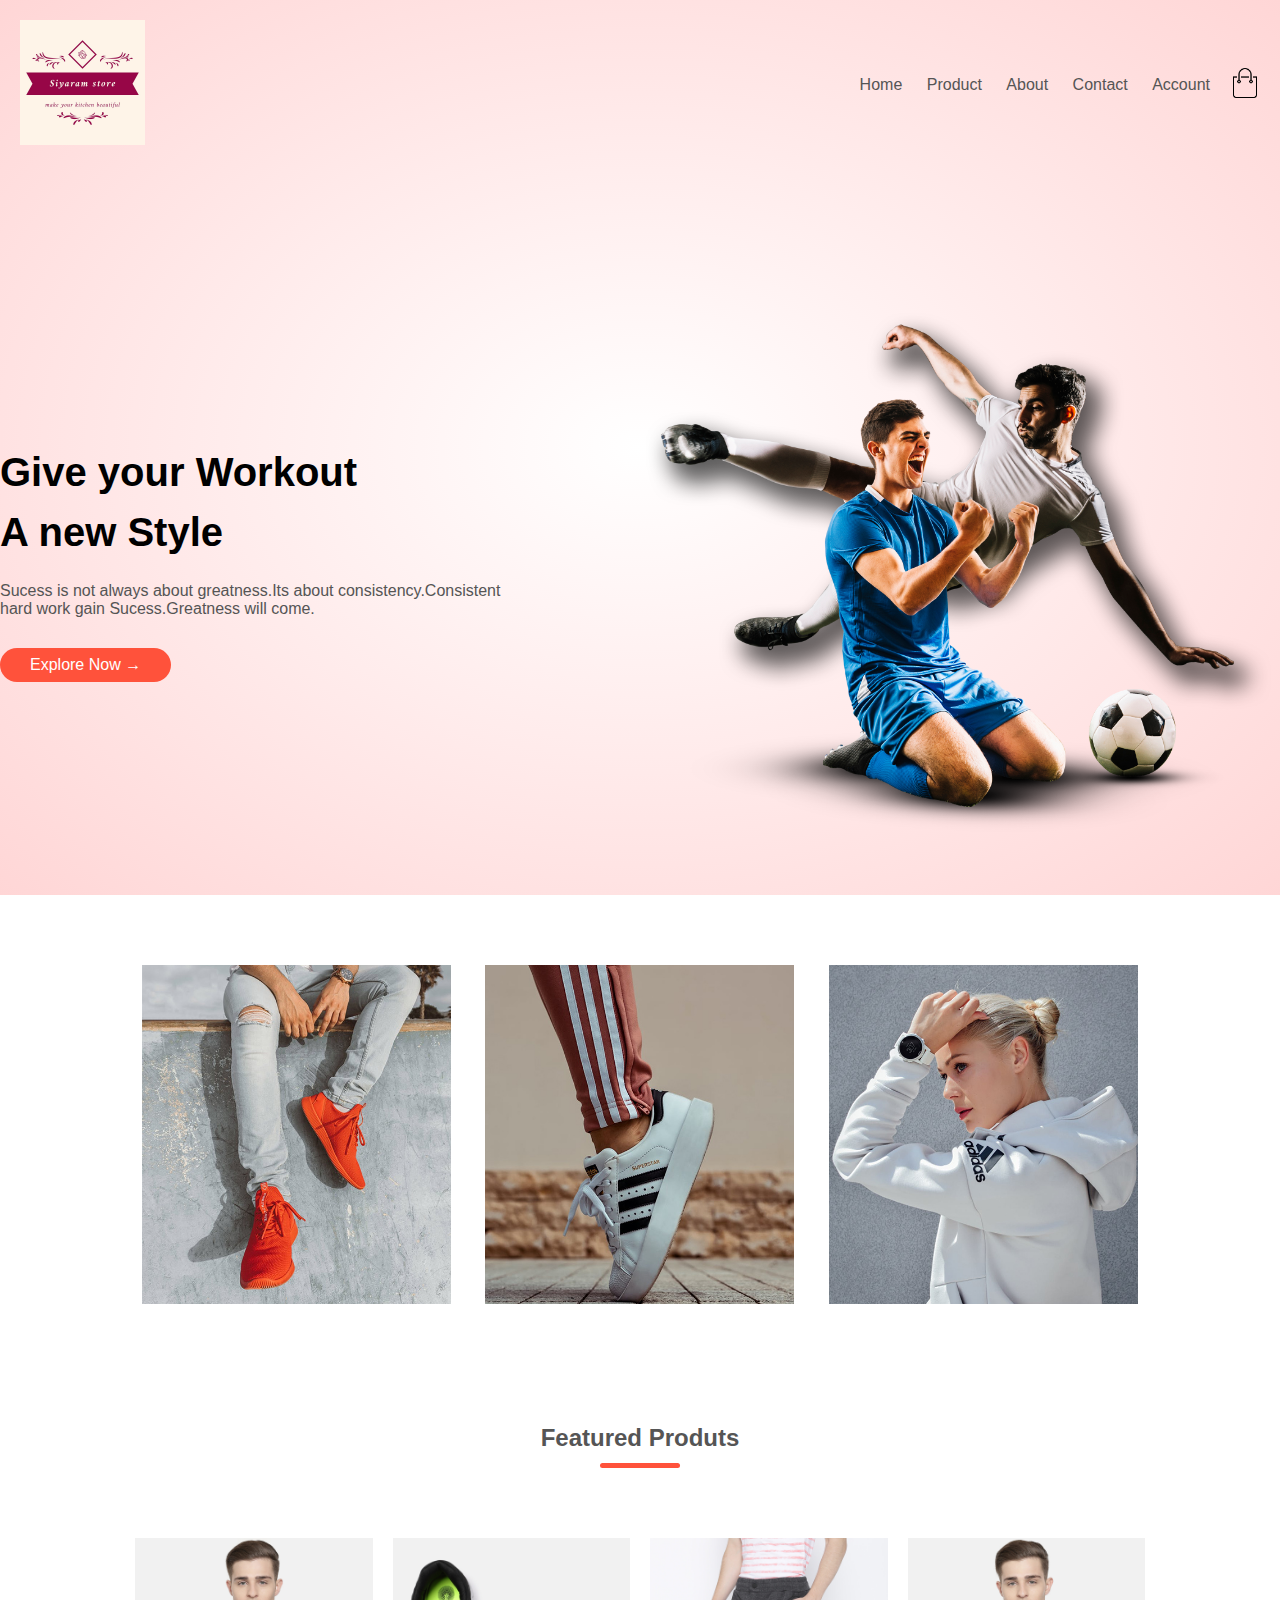
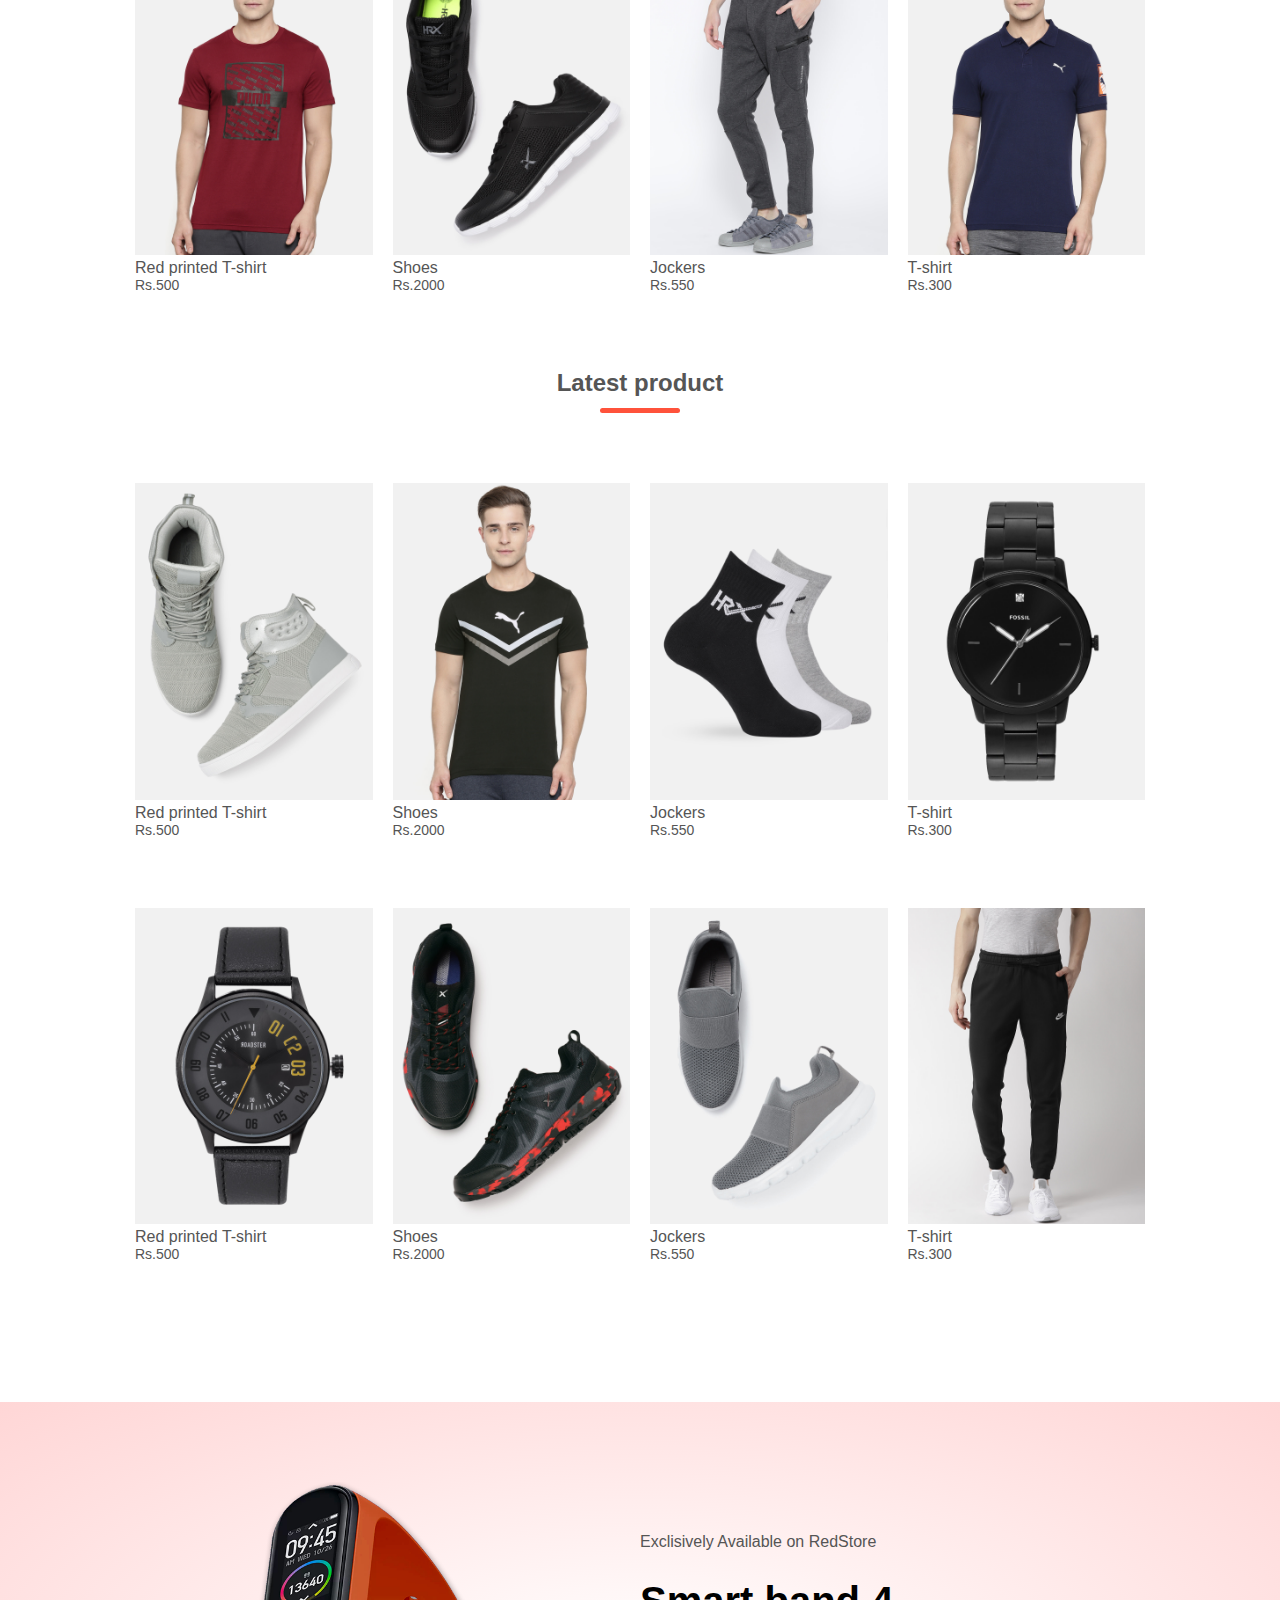
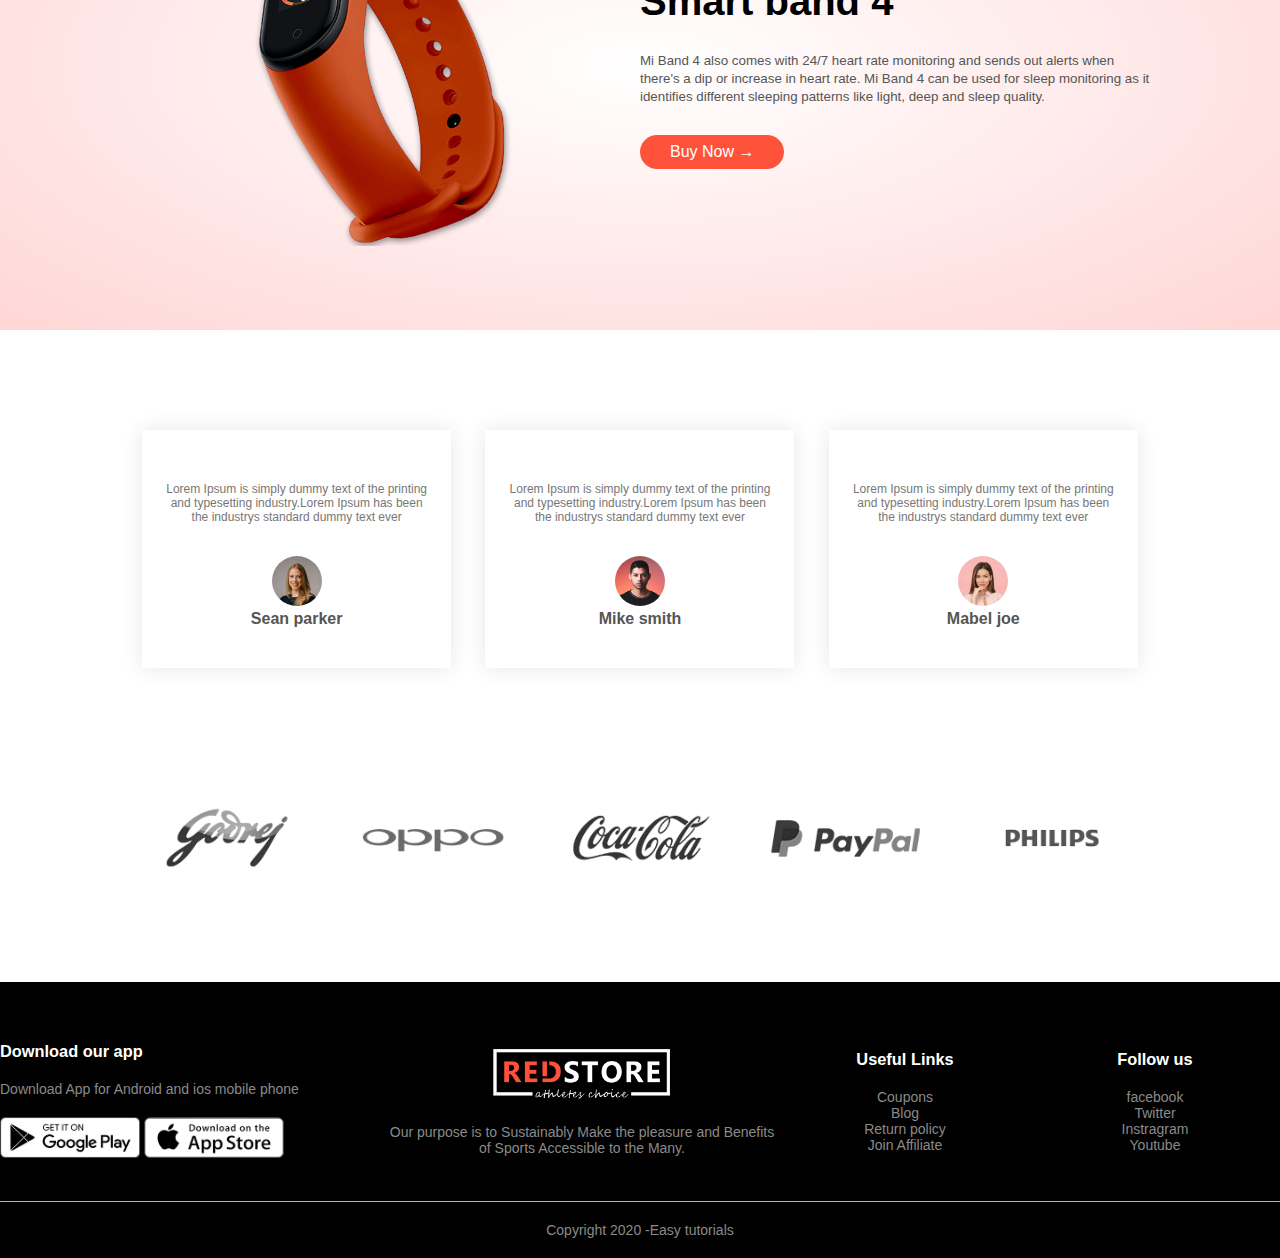
<file: index.html>
<!DOCTYPE html>
<html lang="en">
<head>
    <meta charset="UTF-8">
    <meta name="viewport" content="width=device-width, initial-scale=1.0">
    <meta name="viewport" content="width=device-width, initial-scale=1.0">
    <title>Red Store| Ecommerce website</title>
    <link rel="stylesheet" href="style.css">
    <link rel="stylesheet" href="https://cdnjs.cloudflare.com/ajax/libs/font-awesome/6.4.0/css/all.min.css" integrity="sha512-iecdLmaskl7CVkqkXNQ/ZH/XLlvWZOJyj7Yy7tcenmpD1ypASozpmT/E0iPtmFIB46ZmdtAc9eNBvH0H/ZpiBw==" crossorigin="anonymous" referrerpolicy="no-referrer" />
</head>
<body>
    <div class="header">
    <div class="container">
        <div class="navbar">
<div class="logo">
    <a href="index.html"> <img src="images/siyaram.jpeg" alt="image not loaded" width="125px"></a>
</div>
<nav>
    <ul id="MenuItems">
<li> <a href="index.html">Home</a></li>
<li> <a href="product.html">Product</a></li>
<li> <a href="">About</a></li>
<li> <a href="">Contact</a></li>
<li> <a href="account.html">Account</a></li>
 </ul>
</nav>

<a href="cart.html"> <img src="images/cart.png" width="30px" height="30px" alt="image is not loaded"></a>
<img src="images/menu.png"  class="menu-icon" onclick="menutoggle()">
 </div>

 <div class="row">
<div class="col-2">
<h1> Give your Workout <br> A new Style</h1>
<p>Sucess is not always about greatness.Its about consistency.Consistent <br> hard work gain
    Sucess.Greatness will come.
</p>
<a href="" class="btn">Explore Now &#8594;</a>
</div>
<div class="col-2">
    <img src="images/image1.png" alt="image is not loaded">

</div>

 </div>

 </div>

   </div>



   <!--  featured categories -->

   <div class="categories">
<div class="small-container">
 <div class="row">
        <div class="col-3">
            <img src="images/category-1.jpg" alt="image is not loaded">
        </div>
        <div class="col-3">
            <img src="images/category-2.jpg" alt="image is not loaded">
        </div>
        <div class="col-3">
            <img src="images/category-3.jpg" alt="image is not loaded">
        </div>
       </div>
    </div>
   </div>




   <!-- featured products -->

   <div class="small-container">
<h2 class="title">Featured Produts</h2>
<div class="row">
<div class="col-4">
    <a href="product_detail.html"> <img src="images/product-1.jpg" alt="the image is not loaded"></a>
   <a href="product_detail.html"></a> <h4>Red printed T-shirt</h4>
    <div class="rating">
        <i class="fa-solid fa-star"></i>
        <i class="fa-solid fa-star"></i>
        <i class="fa-solid fa-star"></i>
        <i class="fa-solid fa-star-half-stroke"></i>
        <i class="fa-regular fa-star"></i>
    </div>
    <p>Rs.500</p>
</div>

<div class="col-4">
    <img src="images/product-2.jpg" alt="the image is not loaded">
    <h4>Shoes</h4>
    <div class="rating">
        <i class="fa-solid fa-star"></i>
        <i class="fa-solid fa-star"></i>
        <i class="fa-solid fa-star"></i>
        <i class="fa-solid fa-star-half-stroke"></i>
        <i class="fa-regular fa-star"></i>
    </div>
    <p>Rs.2000</p>
</div>
<div class="col-4">
    <img src="images/product-3.jpg" alt="the image is not loaded">
    <h4>Jockers</h4>
    <div class="rating">
        <i class="fa-solid fa-star"></i>
        <i class="fa-solid fa-star"></i>
        <i class="fa-solid fa-star"></i>
        <i class="fa-solid fa-star-half-stroke"></i>
        <i class="fa-regular fa-star"></i>
    </div>
    <p>Rs.550</p>
</div>

<div class="col-4">
    <img src="images/product-4.jpg" alt="the image is not loaded">
    <h4> T-shirt</h4>
    <div class="rating">
        <i class="fa-solid fa-star"></i>
        <i class="fa-solid fa-star"></i>
        <i class="fa-solid fa-star"></i>
        <i class="fa-solid fa-star-half-stroke"></i>
        <i class="fa-regular fa-star"></i>
    </div>
    <p>Rs.300</p>
</div>

</div>

<h2 class="title">Latest product</h2>
<div class="row">
    <div class="col-4">
        <img src="images/product-5.jpg" alt="the image is not loaded">
        <h4>Red printed T-shirt</h4>
        <div class="rating">
            <i class="fa-solid fa-star"></i>
            <i class="fa-solid fa-star"></i>
            <i class="fa-solid fa-star"></i>
            <i class="fa-solid fa-star-half-stroke"></i>
            <i class="fa-regular fa-star"></i>
        </div>
        <p>Rs.500</p>
    </div>
    
    <div class="col-4">
        <img src="images/product-6.jpg" alt="the image is not loaded">
        <h4>Shoes</h4>
        <div class="rating">
            <i class="fa-solid fa-star"></i>
            <i class="fa-solid fa-star"></i>
            <i class="fa-solid fa-star"></i>
            <i class="fa-solid fa-star-half-stroke"></i>
            <i class="fa-regular fa-star"></i>
        </div>
        <p>Rs.2000</p>
    </div>
    <div class="col-4">
        <img src="images/product-7.jpg" alt="the image is not loaded">
        <h4>Jockers</h4>
        <div class="rating">
            <i class="fa-solid fa-star"></i>
            <i class="fa-solid fa-star"></i>
            <i class="fa-solid fa-star"></i>
            <i class="fa-solid fa-star-half-stroke"></i>
            <i class="fa-regular fa-star"></i>
        </div>
        <p>Rs.550</p>
    </div>
    
    <div class="col-4">
        <img src="images/product-8.jpg" alt="the image is not loaded">
        <h4> T-shirt</h4>
        <div class="rating">
            <i class="fa-solid fa-star"></i>
            <i class="fa-solid fa-star"></i>
            <i class="fa-solid fa-star"></i>
            <i class="fa-solid fa-star-half-stroke"></i>
            <i class="fa-regular fa-star"></i>
        </div>
        <p>Rs.300</p>
    </div>
    
    </div>
   


    <div class="row">
        <div class="col-4">
            <img src="images/product-9.jpg" alt="the image is not loaded">
            <h4>Red printed T-shirt</h4>
            <div class="rating">
                <i class="fa-solid fa-star"></i>
                <i class="fa-solid fa-star"></i>
                <i class="fa-solid fa-star"></i>
                <i class="fa-solid fa-star-half-stroke"></i>
                <i class="fa-regular fa-star"></i>
            </div>
            <p>Rs.500</p>
        </div>
        
        <div class="col-4">
            <img src="images/product-10.jpg" alt="the image is not loaded">
            <h4>Shoes</h4>
            <div class="rating">
                <i class="fa-solid fa-star"></i>
                <i class="fa-solid fa-star"></i>
                <i class="fa-solid fa-star"></i>
                <i class="fa-solid fa-star-half-stroke"></i>
                <i class="fa-regular fa-star"></i>
            </div>
            <p>Rs.2000</p>
        </div>
        <div class="col-4">
            <img src="images/product-11.jpg" alt="the image is not loaded">
            <h4>Jockers</h4>
            <div class="rating">
                <i class="fa-solid fa-star"></i>
                <i class="fa-solid fa-star"></i>
                <i class="fa-solid fa-star"></i>
                <i class="fa-solid fa-star-half-stroke"></i>
                <i class="fa-regular fa-star"></i>
            </div>
            <p>Rs.550</p>
        </div>
        
        <div class="col-4">
            <img src="images/product-12.jpg" alt="the image is not loaded">
            <h4> T-shirt</h4>
            <div class="rating">
                <i class="fa-solid fa-star"></i>
                <i class="fa-solid fa-star"></i>
                <i class="fa-solid fa-star"></i>
                <i class="fa-solid fa-star-half-stroke"></i>
                <i class="fa-regular fa-star"></i>
            </div>
            <p>Rs.300</p>
        </div>
        
        </div>


</div>




<!-- offer -->
<div class="offer">
<div class="small-container">
    <div class="row">
        <div class="col-2">
            <img src="images/exclusive.png" alt="the image is not loaded" class="offer-img">
        </div>
        <div class="col-2">
            <p>Exclisively Available on RedStore</p>
            <h1>Smart band 4</h1>
            <small>
                Mi Band 4 also comes with 24/7 heart rate monitoring and sends out alerts when there's a
                 dip or increase in heart rate. Mi Band 4 can be used for sleep monitoring as it identifies
                  different sleeping patterns like light, deep and sleep quality.
            </small>

            <a href="" class="btn">Buy Now &#8594;</a>
        </div>
    </div>
</div>


</div>




<!-- testiimonial -->
<div class="testimonial">
    <div class="small-container">
        <div class="row">
            <div class="col-3">
                <i class="fa-solid fa-quote-left"></i>
                <p>Lorem Ipsum is simply dummy text of the printing and typesetting industry.Lorem 
                    Ipsum has been the industrys standard dummy text ever
                 </p>
                 <div class="rating">
                    <i class="fa-solid fa-star"></i>
                    <i class="fa-solid fa-star"></i>
                    <i class="fa-solid fa-star"></i>
                    <i class="fa-solid fa-star-half-stroke"></i>
                    <i class="fa-regular fa-star"></i>
                </div>
<img src="images/user-1.png" alt="error">
<h3>Sean parker</h3>
            </div>

            <div class="col-3">
                <i class="fa-solid fa-quote-left"></i>
                <p>Lorem Ipsum is simply dummy text of the printing and typesetting industry.Lorem 
                    Ipsum has been the industrys standard dummy text ever
                 </p>
                 <div class="rating">
                    <i class="fa-solid fa-star"></i>
                    <i class="fa-solid fa-star"></i>
                    <i class="fa-solid fa-star"></i>
                    <i class="fa-solid fa-star-half-stroke"></i>
                    <i class="fa-regular fa-star"></i>
                </div>
<img src="images/user-2.png" alt="error">
<h3>Mike smith</h3>
            </div>


            <div class="col-3">
                <i class="fa-solid fa-quote-left"></i>
                <p>Lorem Ipsum is simply dummy text of the printing and typesetting industry.Lorem 
                    Ipsum has been the industrys standard dummy text ever
                 </p>
                 <div class="rating">
                    <i class="fa-solid fa-star"></i>
                    <i class="fa-solid fa-star"></i>
                    <i class="fa-solid fa-star"></i>
                    <i class="fa-solid fa-star-half-stroke"></i>
                    <i class="fa-regular fa-star"></i>
                </div>
<img src="images/user-3.png" alt="error">
<h3>Mabel joe</h3>
            </div>


            



        </div>
    </div>
</div>
 




<!-- brands -->

<div class="brands">
<div class="small-container">
    <div class="row">
        <div class="col-5">
            <img src="images/logo-godrej.png" alt="error">
        </div>

        <div class="col-5">
            <img src="images/logo-oppo.png" alt="error">
        </div>

        <div class="col-5">
            <img src="images/logo-coca-cola.png" alt="error">
        </div>

        <div class="col-5">
            <img src="images/logo-paypal.png" alt="error">
        </div>

        <div class="col-5">
            <img src="images/logo-philips.png" alt="error">
        </div>
    </div>
</div>

</div>




<!-- footer -->

<div class="footer">
    <div class="container">
        <div class="row">
            <div class="footer-col-1">
                <h3>Download our app</h3>
                <p>Download App for Android and ios mobile phone</p>
<div class="app-logo">
    <img src="images/play-store.png" alt="error">
    <img src="images/app-store.png" alt="error">
</div>

            </div>


            <div class="footer-col-2">
                <img src="images/logo-white.png" alt="error">
                <p>Our purpose is to Sustainably Make the pleasure and Benefits of Sports Accessible to the Many.</p>
            </div>


            <div class="footer-col-3">
                <h3>Useful Links</h3>
                <ul>
                    <li>Coupons</li>
                    <li>Blog</li>
                    <li>Return policy</li>
                    <li>Join Affiliate</li>
                </ul>
            </div>
            
            <div class="footer-col-4">
                <h3>Follow us</h3>
                <ul>
                    <li>facebook</li>
                    <li>Twitter</li>
                    <li>Instragram</li>
                    <li>Youtube</li>
                </ul>
            </div>

        </div>
<hr>
<p class="copyright">Copyright 2020 -Easy tutorials</p>
    </div>
</div>

<!-- js for toggle menu -->
<script>
    var MenuItems=document.getElementById("MenuItems");
    MenuItems.style.maxHeight="0px";
    function menutoggle(){
        if(MenuItems.style.maxHeight=="0px"){
            MenuItems.style.maxHeight="200px"; 
        }
        else{
            MenuItems.style.maxHeight="0px";
        }
    }
</script>

</body>
</html>
</file>
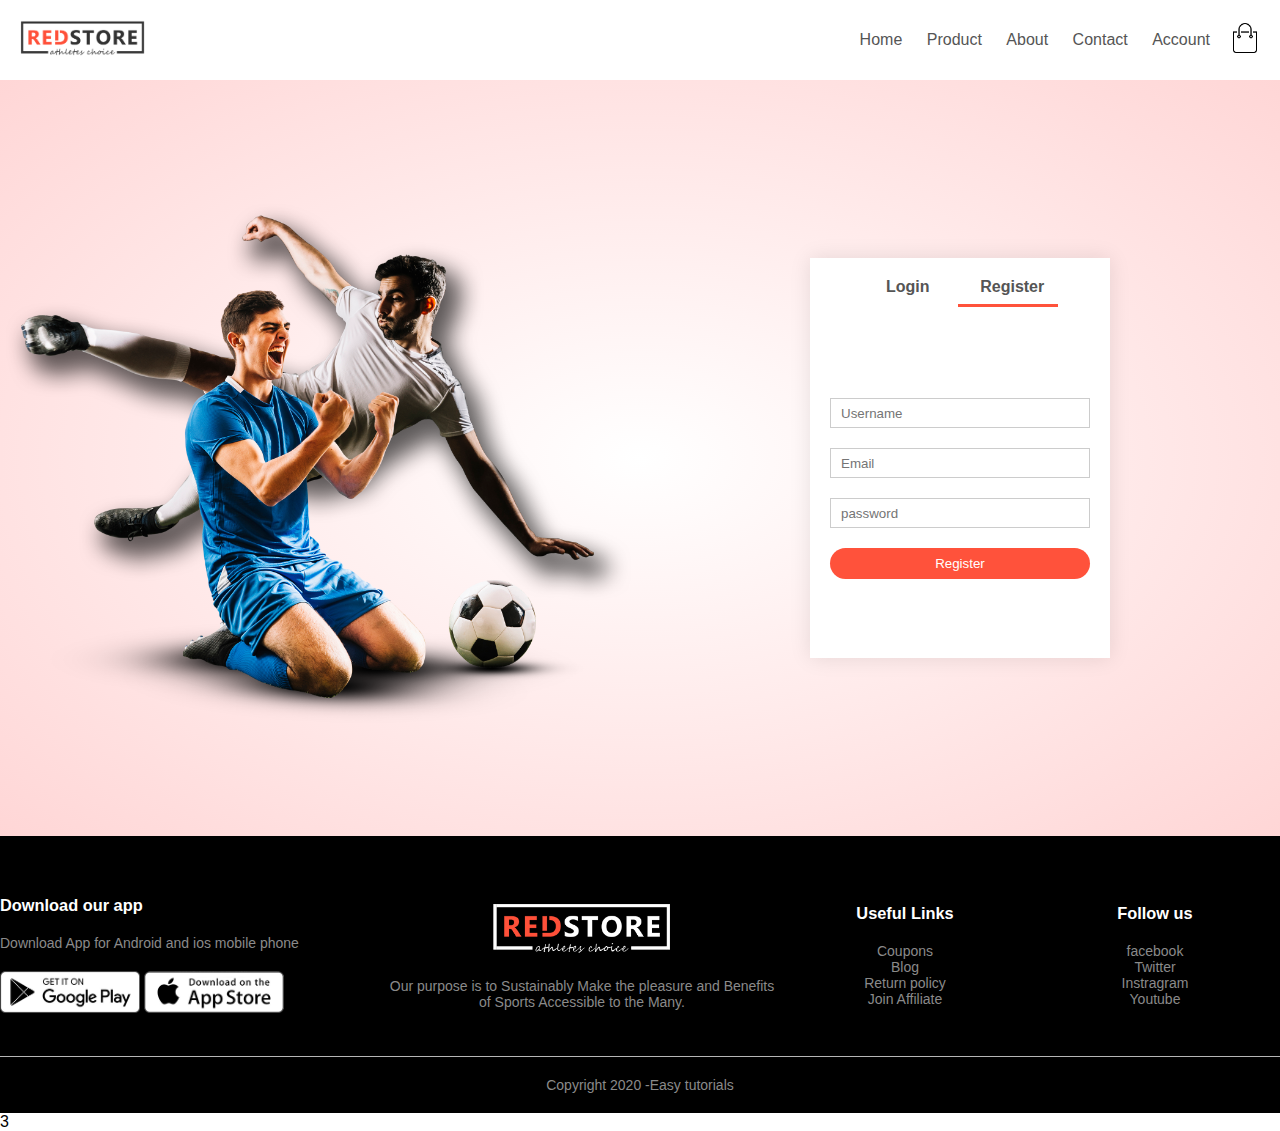
<file: account.html>
<!DOCTYPE html>
<html lang="en">

<head>
    <meta charset="UTF-8">
    <meta name="viewport" content="width=device-width, initial-scale=1.0">
    <meta name="viewport" content="width=device-width, initial-scale=1.0">
    <title>All product| Ecommerce website</title>
    <link rel="stylesheet" href="style.css">
    <link rel="stylesheet" href="https://cdnjs.cloudflare.com/ajax/libs/font-awesome/6.4.0/css/all.min.css"
        integrity="sha512-iecdLmaskl7CVkqkXNQ/ZH/XLlvWZOJyj7Yy7tcenmpD1ypASozpmT/E0iPtmFIB46ZmdtAc9eNBvH0H/ZpiBw=="
        crossorigin="anonymous" referrerpolicy="no-referrer" />
</head>

<body>

    <div class="container">
        <div class="navbar">
            <div class="logo">
                <img src="images/logo.png" alt="image not loaded" width="125px">
            </div>
            <nav>
                <ul id="MenuItems">
                    <li> <a href="index.html">Home</a></li>
                    <li> <a href="product.html">Product</a></li>
                    <li> <a href="">About</a></li>
                    <li> <a href="">Contact</a></li>
                    <li> <a href="account.html">Account</a></li>
                </ul>
            </nav>
            <a href="cart.html"> <img src="images/cart.png" width="30px" height="30px" alt="image is not loaded"></a>
            <img src="images/menu.png" class="menu-icon" onclick="menutoggle()">
        </div>

    </div>

<!-- Account page -->
<div class="account-page">
<div class="container">
    <div class="row">
        <div class="col-2">
            <img src="images/image1.png" width="100%" alt="error">
        </div>

        <div class="col-2">
            <div class="form-container">
                <div class="form-btn">
                    <span onclick="login()">Login</span>
                    <span onclick="register()">Register</span>
                    <hr id="indicator">
                </div>

                <form id="loginform">

                    <input type="text" placeholder="Username">
                    <input type="password" placeholder="password">
                    <button type="submit" class="btn">Login</button>
                    <a href="">Forget password</a>
                </form>


                <form id="regform">

                    <input type="text" placeholder="Username">
                    <input type="email" placeholder="Email">
                    <input type="password" placeholder="password">
                    <button type="submit" class="btn">Register</button>
                    
                </form>

            </div>
        </div>

    </div>

</div>

</div>
   

   

    
    
    
    
    
    <div class="footer">
        <div class="container">
            <div class="row">
                <div class="footer-col-1">
                    <h3>Download our app</h3>
                    <p>Download App for Android and ios mobile phone</p>
                    <div class="app-logo">
                        <img src="images/play-store.png" alt="error">
                        <img src="images/app-store.png" alt="error">
                    </div>

                </div>


                <div class="footer-col-2">
                    <img src="images/logo-white.png" alt="error">
                    <p>Our purpose is to Sustainably Make the pleasure and Benefits of Sports Accessible to the Many.
                    </p>
                </div>


                <div class="footer-col-3">
                    <h3>Useful Links</h3>
                    <ul>
                        <li>Coupons</li>
                        <li>Blog</li>
                        <li>Return policy</li>
                        <li>Join Affiliate</li>
                    </ul>
                </div>

                <div class="footer-col-4">
                    <h3>Follow us</h3>
                    <ul>
                        <li>facebook</li>
                        <li>Twitter</li>
                        <li>Instragram</li>
                        <li>Youtube</li>
                    </ul>
                </div>

            </div>
            <hr>
            <p class="copyright">Copyright 2020 -Easy tutorials</p>
        </div>
    </div>

    <!-- js for toggle menu -->
    <script>
        var MenuItems = document.getElementById("MenuItems");
        MenuItems.style.maxHeight = "0px";
        function menutoggle() {
            if (MenuItems.style.maxHeight == "0px") {
                MenuItems.style.maxHeight = "200px";
            }
            else {
                MenuItems.style.maxHeight = "0px";
            }
        }
    </script>




<!--  js for toggle form -->
<script>
    var loginform=document.getElementById("loginform");
    var regform=document.getElementById("regform");
    var indicator=document.getElementById("indicator");
    function register(){
        regform.style.transform="translate(0px)";
        loginform.style.transform="translate(0px)";
        indicator.style.transform="translate(100px)";


    }

    function login(){
        regform.style.transform="translate(300px)";
        loginform.style.transform="translate(300px)";
        indicator.style.transform="translate(0px)";



    }
</script>

</body>
3
</html>
</file>
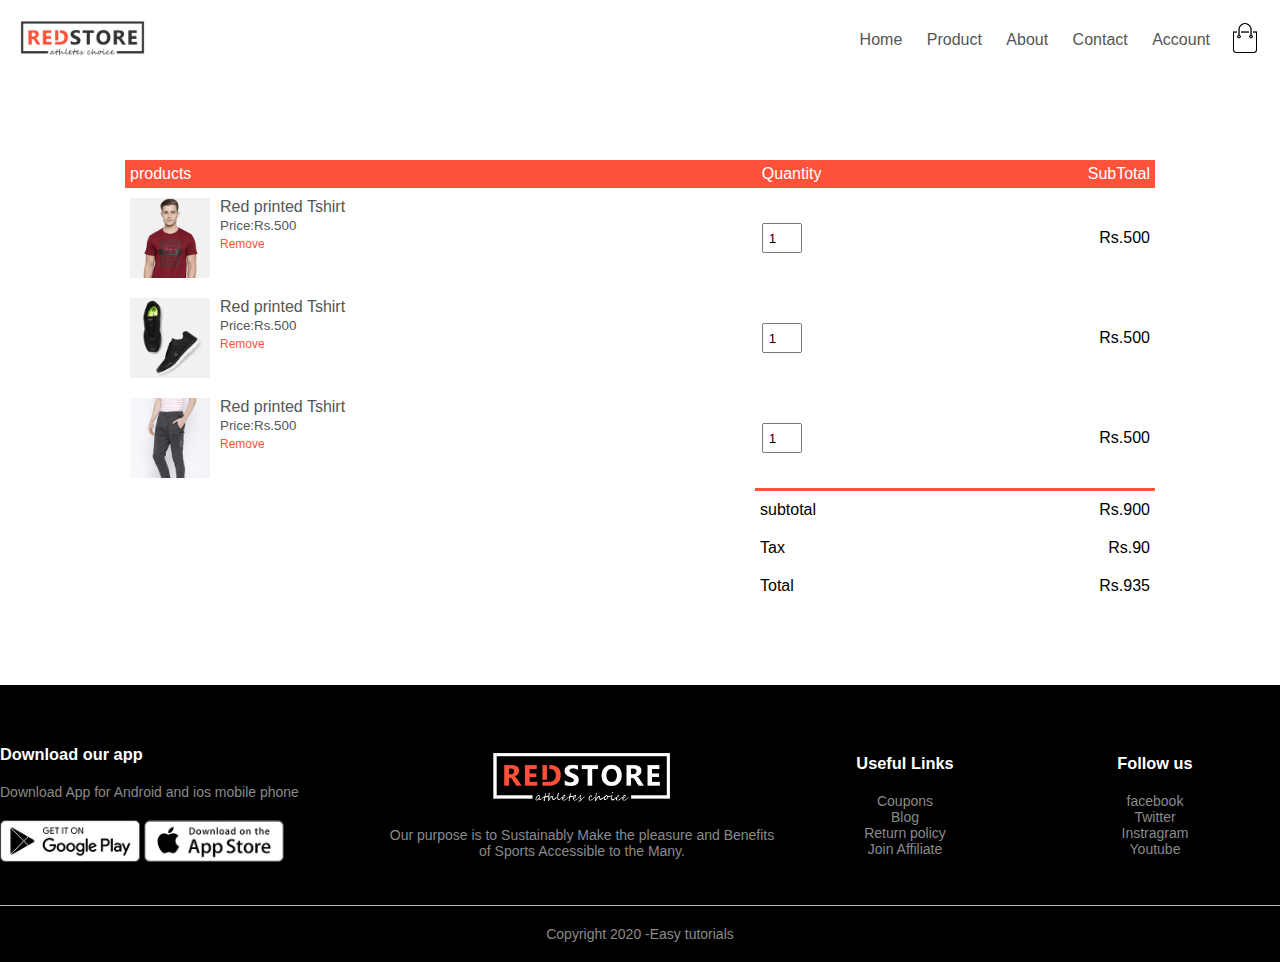
<file: cart.html>
<!DOCTYPE html>
<html lang="en">

<head>
    <meta charset="UTF-8">
    <meta name="viewport" content="width=device-width, initial-scale=1.0">
    <meta name="viewport" content="width=device-width, initial-scale=1.0">
    <title>All product| Ecommerce website</title>
    <link rel="stylesheet" href="style.css">
    <link rel="stylesheet" href="https://cdnjs.cloudflare.com/ajax/libs/font-awesome/6.4.0/css/all.min.css"
        integrity="sha512-iecdLmaskl7CVkqkXNQ/ZH/XLlvWZOJyj7Yy7tcenmpD1ypASozpmT/E0iPtmFIB46ZmdtAc9eNBvH0H/ZpiBw=="
        crossorigin="anonymous" referrerpolicy="no-referrer" />
</head>

<body>

    <div class="container">
        <div class="navbar">
            <div class="logo">
                <img src="images/logo.png" alt="image not loaded" width="125px">
            </div>
            <nav>
                <ul id="MenuItems">
                    <li> <a href="index.html">Home</a></li>
                    <li> <a href="product.html">Product</a></li>
                    <li> <a href="">About</a></li>
                    <li> <a href="">Contact</a></li>
                    <li> <a href="account.html">Account</a></li>
                </ul>
            </nav>
            <a href="cart.html"> <img src="images/cart.png" width="30px" height="30px" alt="image is not loaded"></a>
            <img src="images/menu.png" class="menu-icon" onclick="menutoggle()">
        </div>

    </div>


    <!--  cart item details -->
    <div class="small-container cart-page">

        <table>
            <tr>
                <th>products</th>
                <th>Quantity</th>
                <th>SubTotal</th>
            </tr>
            <tr>
            <td>
                <div class="cart-info">
                    <img src="images/buy-1.jpg" alt="error">
                    <div>
                        <p>Red printed Tshirt</p>
                        <small>Price:Rs.500</small>
                        <br>
                        <a href="">Remove</a>
                    </div>
                </div>

            </td>
            <td> <input type="number" value="1"> </td>
            <td>Rs.500</td>
            </tr>

            <tr>
                <td>
                    <div class="cart-info">
                        <img src="images/buy-2.jpg" alt="error">
                        <div>
                            <p>Red printed Tshirt</p>
                            <small>Price:Rs.500</small>
                            <br>
                            <a href="">Remove</a>
                        </div>
                    </div>
    
                </td>
                <td> <input type="number" value="1"> </td>
                <td>Rs.500</td>
                </tr>


                <tr>
                    <td>
                        <div class="cart-info">
                            <img src="images/buy-3.jpg" alt="error">
                            <div>
                                <p>Red printed Tshirt</p>
                                <small>Price:Rs.500</small>
                                <br>
                                <a href="">Remove</a>
                            </div>
                        </div>
        
                    </td>
                    <td> <input type="number" value="1"> </td>
                    <td>Rs.500</td>
                    </tr>
               </table>


    
               <div class="total-price">
                  <table>
                      <tr>
                        <td>subtotal</td>
                        <td>Rs.900</td>
                    </tr>

                        <tr>
                        <td>Tax</td>
                        <td>Rs.90</td>
                    </tr>



                    <tr>
                        <td>Total</td>
                        <td>Rs.935</td>
                    </tr>
                </table>
               </div>






    </div>


    

   

    <div class="footer">
        <div class="container">
            <div class="row">
                <div class="footer-col-1">
                    <h3>Download our app</h3>
                    <p>Download App for Android and ios mobile phone</p>
                    <div class="app-logo">
                        <img src="images/play-store.png" alt="error">
                        <img src="images/app-store.png" alt="error">
                    </div>

                </div>


                <div class="footer-col-2">
                    <img src="images/logo-white.png" alt="error">
                    <p>Our purpose is to Sustainably Make the pleasure and Benefits of Sports Accessible to the Many.
                    </p>
                </div>


                <div class="footer-col-3">
                    <h3>Useful Links</h3>
                    <ul>
                        <li>Coupons</li>
                        <li>Blog</li>
                        <li>Return policy</li>
                        <li>Join Affiliate</li>
                    </ul>
                </div>

                <div class="footer-col-4">
                    <h3>Follow us</h3>
                    <ul>
                        <li>facebook</li>
                        <li>Twitter</li>
                        <li>Instragram</li>
                        <li>Youtube</li>
                    </ul>
                </div>

            </div>
            <hr>
            <p class="copyright">Copyright 2020 -Easy tutorials</p>
        </div>
    </div>

    <!-- js for toggle menu -->
    <script>
        var MenuItems = document.getElementById("MenuItems");
        MenuItems.style.maxHeight = "0px";
        function menutoggle() {
            if (MenuItems.style.maxHeight == "0px") {
                MenuItems.style.maxHeight = "200px";
            }
            else {
                MenuItems.style.maxHeight = "0px";
            }
        }
    </script>

</body>

</html>
</file>
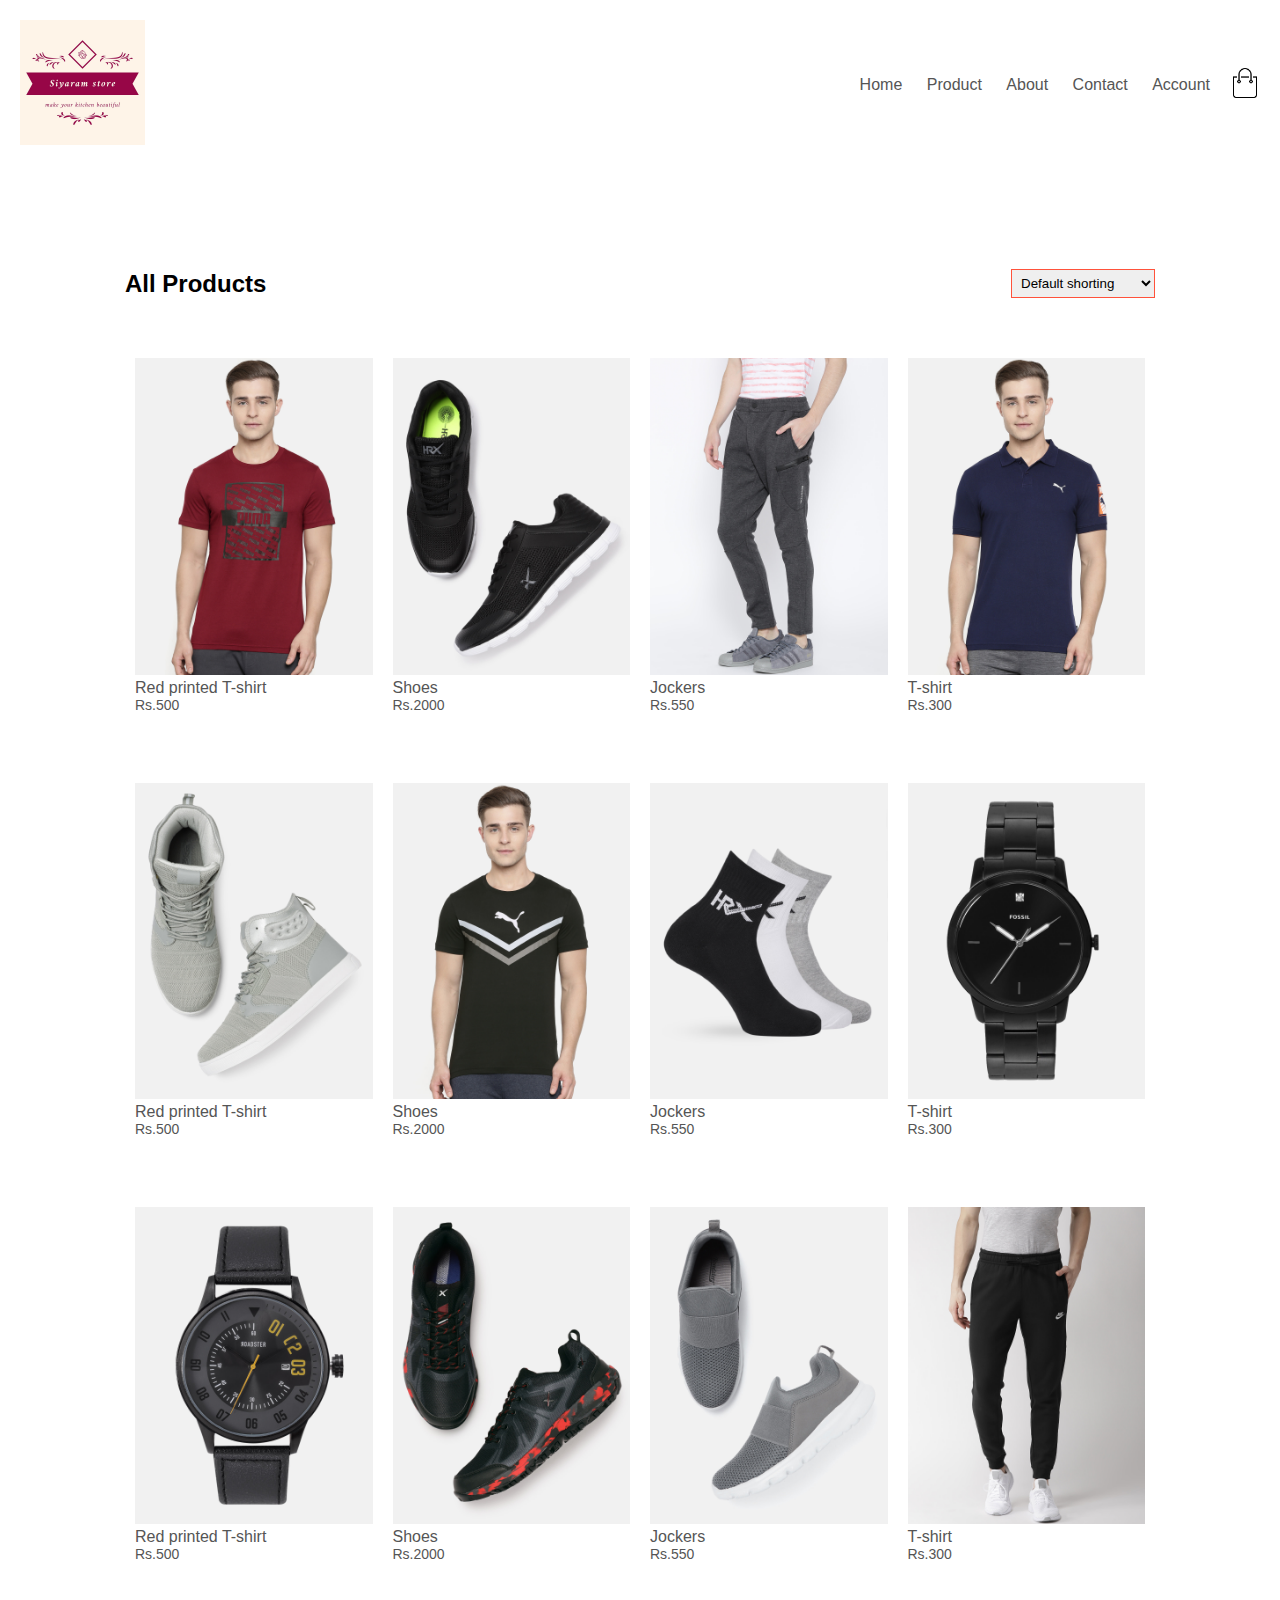
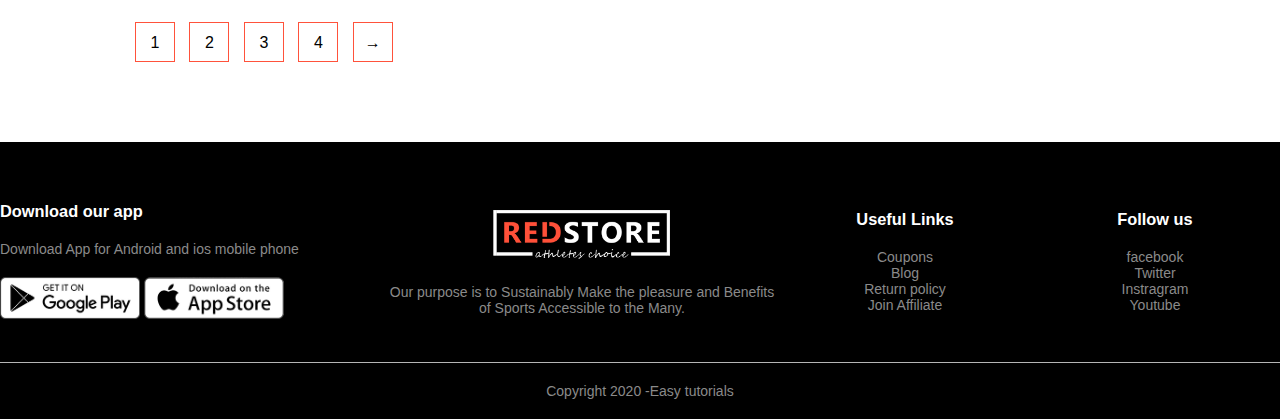
<file: product.html>
<!DOCTYPE html>
<html lang="en">
<head>
    <meta charset="UTF-8">
    <meta name="viewport" content="width=device-width, initial-scale=1.0">
    <meta name="viewport" content="width=device-width, initial-scale=1.0">
    <title>All product| Ecommerce website</title>
    <link rel="stylesheet" href="style.css">
    <link rel="stylesheet" href="https://cdnjs.cloudflare.com/ajax/libs/font-awesome/6.4.0/css/all.min.css" integrity="sha512-iecdLmaskl7CVkqkXNQ/ZH/XLlvWZOJyj7Yy7tcenmpD1ypASozpmT/E0iPtmFIB46ZmdtAc9eNBvH0H/ZpiBw==" crossorigin="anonymous" referrerpolicy="no-referrer" />
</head>
<body>
    
    <div class="container">
        <div class="navbar">
<div class="logo">
    <img src="images/siyaram.jpeg" alt="image not loaded" width="125px">
</div>
<nav>
    <ul id="MenuItems">
<li> <a href="index.html">Home</a></li>
<li> <a href="product.html">Product</a></li>
<li> <a href="">About</a></li>
<li> <a href="">Contact</a></li>
<li> <a href="account.html">Account</a></li>
 </ul>
</nav>
<a href="cart.html"> <img src="images/cart.png" width="30px" height="30px" alt="image is not loaded"></a>
<img src="images/menu.png"  class="menu-icon" onclick="menutoggle()">
 </div>

</div>

   
<!-- featured products -->

   <div class="small-container">
<div class="row row-2">
    <h2>All Products</h2>
    <select>
        <option>Default shorting</option>
        <option>Short by price</option>
        <option>Short by popularity</option>
        <option>Short by rating</option>
    </select>
</div>


<div class="row">
<div class="col-4">
    <img src="images/product-1.jpg" alt="the image is not loaded">
    <h4>Red printed T-shirt</h4>
    <div class="rating">
        <i class="fa-solid fa-star"></i>
        <i class="fa-solid fa-star"></i>
        <i class="fa-solid fa-star"></i>
        <i class="fa-solid fa-star-half-stroke"></i>
        <i class="fa-regular fa-star"></i>
    </div>
    <p>Rs.500</p>
</div>

<div class="col-4">
    <img src="images/product-2.jpg" alt="the image is not loaded">
    <h4>Shoes</h4>
    <div class="rating">
        <i class="fa-solid fa-star"></i>
        <i class="fa-solid fa-star"></i>
        <i class="fa-solid fa-star"></i>
        <i class="fa-solid fa-star-half-stroke"></i>
        <i class="fa-regular fa-star"></i>
    </div>
    <p>Rs.2000</p>
</div>
<div class="col-4">
    <img src="images/product-3.jpg" alt="the image is not loaded">
    <h4>Jockers</h4>
    <div class="rating">
        <i class="fa-solid fa-star"></i>
        <i class="fa-solid fa-star"></i>
        <i class="fa-solid fa-star"></i>
        <i class="fa-solid fa-star-half-stroke"></i>
        <i class="fa-regular fa-star"></i>
    </div>
    <p>Rs.550</p>
</div>

<div class="col-4">
    <img src="images/product-4.jpg" alt="the image is not loaded">
    <h4> T-shirt</h4>
    <div class="rating">
        <i class="fa-solid fa-star"></i>
        <i class="fa-solid fa-star"></i>
        <i class="fa-solid fa-star"></i>
        <i class="fa-solid fa-star-half-stroke"></i>
        <i class="fa-regular fa-star"></i>
    </div>
    <p>Rs.300</p>
</div>

</div>

<div class="row">
    <div class="col-4">
        <img src="images/product-5.jpg" alt="the image is not loaded">
        <h4>Red printed T-shirt</h4>
        <div class="rating">
            <i class="fa-solid fa-star"></i>
            <i class="fa-solid fa-star"></i>
            <i class="fa-solid fa-star"></i>
            <i class="fa-solid fa-star-half-stroke"></i>
            <i class="fa-regular fa-star"></i>
        </div>
        <p>Rs.500</p>
    </div>
    
    <div class="col-4">
        <img src="images/product-6.jpg" alt="the image is not loaded">
        <h4>Shoes</h4>
        <div class="rating">
            <i class="fa-solid fa-star"></i>
            <i class="fa-solid fa-star"></i>
            <i class="fa-solid fa-star"></i>
            <i class="fa-solid fa-star-half-stroke"></i>
            <i class="fa-regular fa-star"></i>
        </div>
        <p>Rs.2000</p>
    </div>
    <div class="col-4">
        <img src="images/product-7.jpg" alt="the image is not loaded">
        <h4>Jockers</h4>
        <div class="rating">
            <i class="fa-solid fa-star"></i>
            <i class="fa-solid fa-star"></i>
            <i class="fa-solid fa-star"></i>
            <i class="fa-solid fa-star-half-stroke"></i>
            <i class="fa-regular fa-star"></i>
        </div>
        <p>Rs.550</p>
    </div>
    
    <div class="col-4">
        <img src="images/product-8.jpg" alt="the image is not loaded">
        <h4> T-shirt</h4>
        <div class="rating">
            <i class="fa-solid fa-star"></i>
            <i class="fa-solid fa-star"></i>
            <i class="fa-solid fa-star"></i>
            <i class="fa-solid fa-star-half-stroke"></i>
            <i class="fa-regular fa-star"></i>
        </div>
        <p>Rs.300</p>
    </div>
    
    </div>


    <div class="row">
        <div class="col-4">
            <img src="images/product-9.jpg" alt="the image is not loaded">
            <h4>Red printed T-shirt</h4>
            <div class="rating">
                <i class="fa-solid fa-star"></i>
                <i class="fa-solid fa-star"></i>
                <i class="fa-solid fa-star"></i>
                <i class="fa-solid fa-star-half-stroke"></i>
                <i class="fa-regular fa-star"></i>
            </div>
            <p>Rs.500</p>
        </div>
        
        <div class="col-4">
            <img src="images/product-10.jpg" alt="the image is not loaded">
            <h4>Shoes</h4>
            <div class="rating">
                <i class="fa-solid fa-star"></i>
                <i class="fa-solid fa-star"></i>
                <i class="fa-solid fa-star"></i>
                <i class="fa-solid fa-star-half-stroke"></i>
                <i class="fa-regular fa-star"></i>
            </div>
            <p>Rs.2000</p>
        </div>
        <div class="col-4">
            <img src="images/product-11.jpg" alt="the image is not loaded">
            <h4>Jockers</h4>
            <div class="rating">
                <i class="fa-solid fa-star"></i>
                <i class="fa-solid fa-star"></i>
                <i class="fa-solid fa-star"></i>
                <i class="fa-solid fa-star-half-stroke"></i>
                <i class="fa-regular fa-star"></i>
            </div>
            <p>Rs.550</p>
        </div>
        
        <div class="col-4">
            <img src="images/product-12.jpg" alt="the image is not loaded">
            <h4> T-shirt</h4>
            <div class="rating">
                <i class="fa-solid fa-star"></i>
                <i class="fa-solid fa-star"></i>
                <i class="fa-solid fa-star"></i>
                <i class="fa-solid fa-star-half-stroke"></i>
                <i class="fa-regular fa-star"></i>
            </div>
            <p>Rs.300</p>
        </div>
        
        </div>



<div class="page-btn">
    <span>1</span>
    <span>2</span>
    <span>3</span>
    <span>4</span>
    <span>&#8594;</span>
</div>
 </div>


</div>





 













<div class="footer">
    <div class="container">
        <div class="row">
            <div class="footer-col-1">
                <h3>Download our app</h3>
                <p>Download App for Android and ios mobile phone</p>
<div class="app-logo">
    <img src="images/play-store.png" alt="error">
    <img src="images/app-store.png" alt="error">
</div>

            </div>


            <div class="footer-col-2">
                <img src="images/logo-white.png" alt="error">
                <p>Our purpose is to Sustainably Make the pleasure and Benefits of Sports Accessible to the Many.</p>
            </div>


            <div class="footer-col-3">
                <h3>Useful Links</h3>
                <ul>
                    <li>Coupons</li>
                    <li>Blog</li>
                    <li>Return policy</li>
                    <li>Join Affiliate</li>
                </ul>
            </div>
            
            <div class="footer-col-4">
                <h3>Follow us</h3>
                <ul>
                    <li>facebook</li>
                    <li>Twitter</li>
                    <li>Instragram</li>
                    <li>Youtube</li>
                </ul>
            </div>

        </div>
<hr>
<p class="copyright">Copyright 2020 -Easy tutorials</p>
    </div>
</div>

<!-- js for toggle menu -->
<script>
    var MenuItems=document.getElementById("MenuItems");
    MenuItems.style.maxHeight="0px";
    function menutoggle(){
        if(MenuItems.style.maxHeight=="0px"){
            MenuItems.style.maxHeight="200px"; 
        }
        else{
            MenuItems.style.maxHeight="0px";
        }
    }
</script>

</body>
</html>
</file>
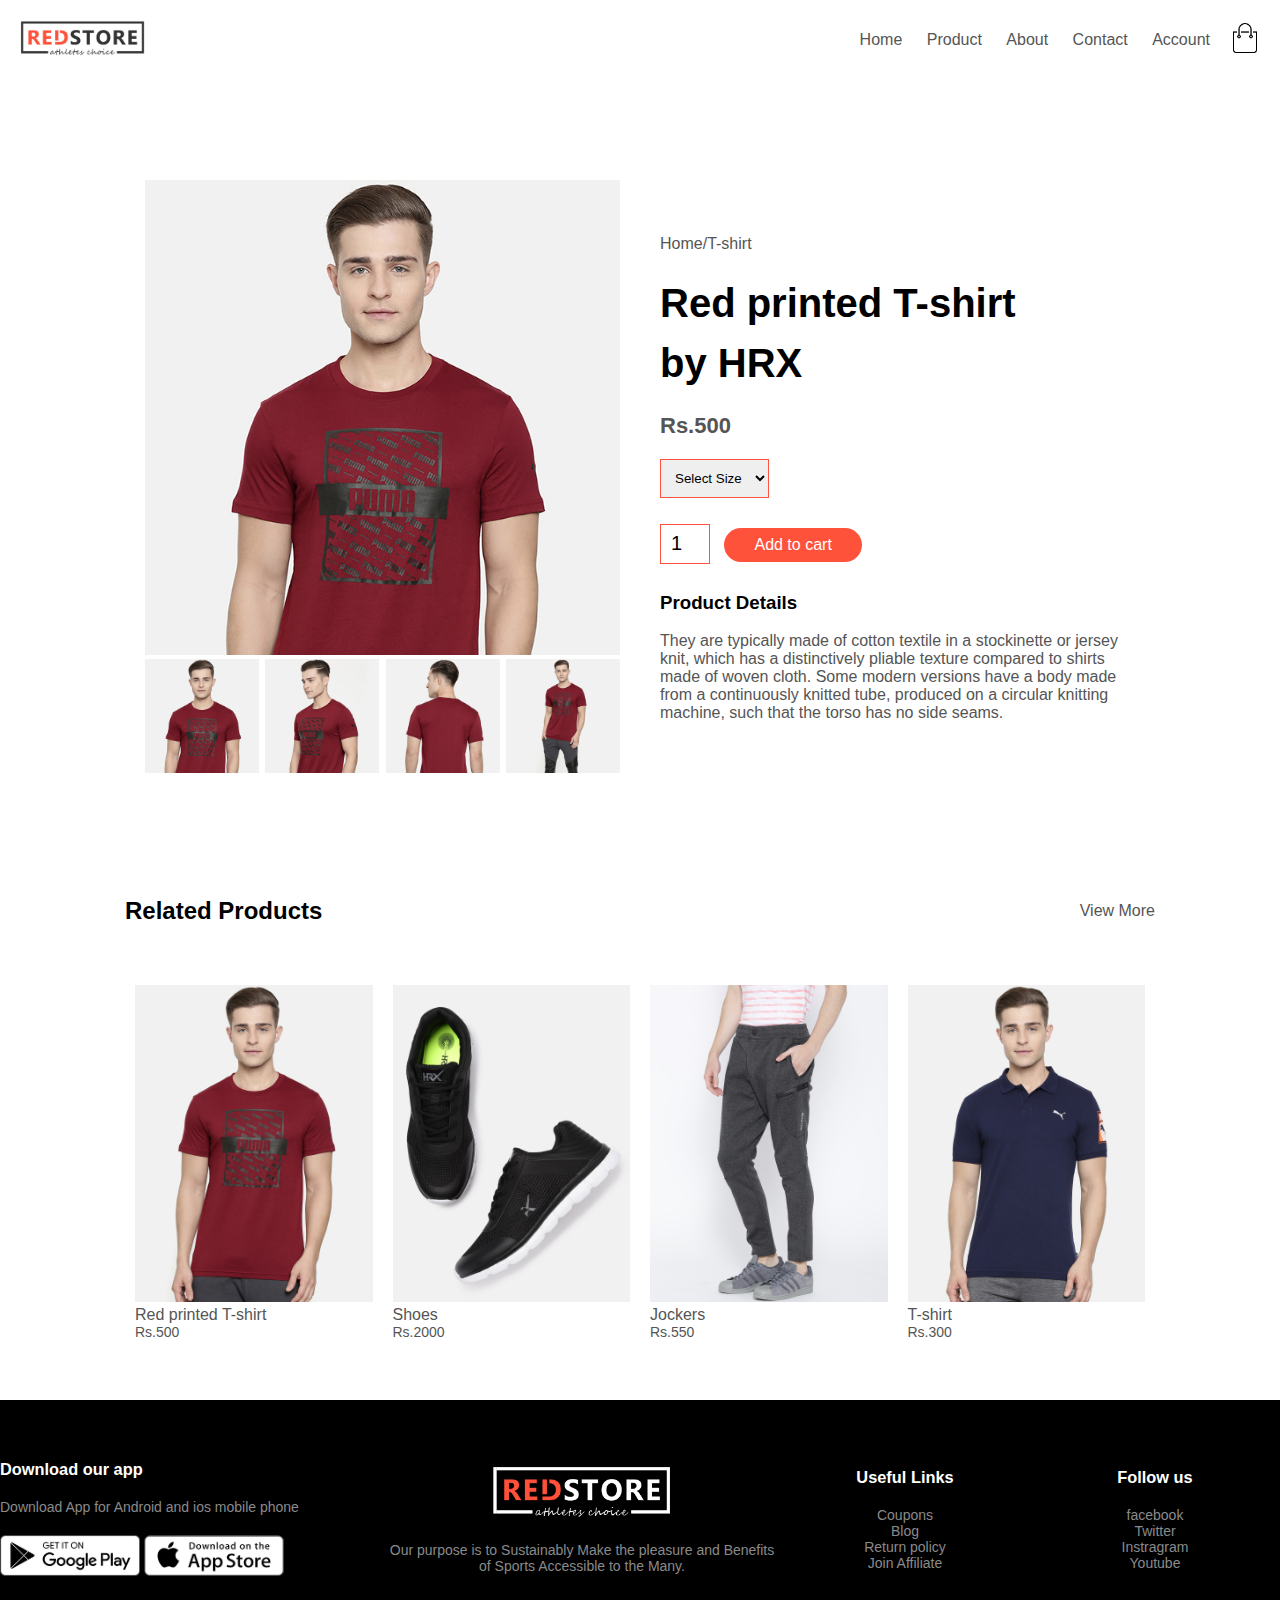
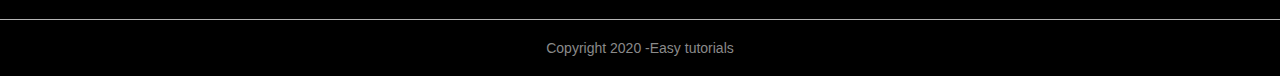
<file: product_detail.html>
<!DOCTYPE html>
<html lang="en">

<head>
    <meta charset="UTF-8">
    <meta name="viewport" content="width=device-width, initial-scale=1.0">
    <meta name="viewport" content="width=device-width, initial-scale=1.0">
    <title>All product| Ecommerce website</title>
    <link rel="stylesheet" href="style.css">
    <link rel="stylesheet" href="https://cdnjs.cloudflare.com/ajax/libs/font-awesome/6.4.0/css/all.min.css"
        integrity="sha512-iecdLmaskl7CVkqkXNQ/ZH/XLlvWZOJyj7Yy7tcenmpD1ypASozpmT/E0iPtmFIB46ZmdtAc9eNBvH0H/ZpiBw=="
        crossorigin="anonymous" referrerpolicy="no-referrer" />
</head>

<body>

    <div class="container">
        <div class="navbar">
            <div class="logo">
                <img src="images/logo.png" alt="image not loaded" width="125px">
            </div>
            <nav>
                <ul id="MenuItems">
                    <li> <a href="index.html">Home</a></li>
                    <li> <a href="product.html">Product</a></li>
                    <li> <a href="">About</a></li>
                    <li> <a href="">Contact</a></li>
                    <li> <a href="account.html">Account</a></li>
                </ul>
            </nav>
            <a href="cart.html"> <img src="images/cart.png" width="30px" height="30px" alt="image is not loaded"></a>
            <img src="images/menu.png" class="menu-icon" onclick="menutoggle()">
        </div>

    </div>




    <!-- single product details -->

<div class="small-container single-product">
    <div class="row">
        <div class="col-2">
            <img src="images/gallery-1.jpg" width="100%" id="ProductImg" alt="error">
            
<div class="small-img-row">
    <div class="small-img-col">
        <img src="images/gallery-1.jpg" alt="error" width="100%" class="small-img">
    </div>

    <div class="small-img-col">
        <img src="images/gallery-2.jpg" alt="error" width="100%" class="small-img">
    </div>

    <div class="small-img-col">
        <img src="images/gallery-3.jpg" alt="error" width="100%" class="small-img">
    </div>
    <div class="small-img-col">
        <img src="images/gallery-4.jpg" alt="error" width="100%" class="small-img">
    </div>

</div>




        </div>
        <div class="col-2">
<p>Home/T-shirt</p>
<h1>Red printed T-shirt <br> by HRX</h1>
<h4>Rs.500</h4>
<select>
    <option>Select Size</option>
    <option>XXL</option>
    <option>XL</option>
    <option>Large</option>
    <option>Medium</option>
    <option>Small</option>
</select>
<input type="number" value="1">
<a href="" class="btn">Add to cart</a>
<h3>Product Details  <i class="fa-solid fa-indent"></i></h3>
<br>
<p>They are typically made of cotton textile in a stockinette or jersey knit, which has a distinctively pliable texture 
    compared to shirts made of woven cloth. Some modern versions have a body made from a continuously knitted tube,
     produced on a circular knitting machine, such that the torso has no side seams.</p>

        </div>
    </div>
</div>

<!-- title -->
<div class="small-container">

    <div class="row row-2">

        <h2>Related Products</h2>
        <p>View More</p>
    </div>


</div>


    


<!-- products -->
    <div class="small-container">
         <div class="row">
            <div class="col-4">
                <img src="images/product-1.jpg" alt="the image is not loaded">
                <h4>Red printed T-shirt</h4>
                <div class="rating">
                    <i class="fa-solid fa-star"></i>
                    <i class="fa-solid fa-star"></i>
                    <i class="fa-solid fa-star"></i>
                    <i class="fa-solid fa-star-half-stroke"></i>
                    <i class="fa-regular fa-star"></i>
                </div>
                <p>Rs.500</p>
            </div>

            <div class="col-4">
                <img src="images/product-2.jpg" alt="the image is not loaded">
                <h4>Shoes</h4>
                <div class="rating">
                    <i class="fa-solid fa-star"></i>
                    <i class="fa-solid fa-star"></i>
                    <i class="fa-solid fa-star"></i>
                    <i class="fa-solid fa-star-half-stroke"></i>
                    <i class="fa-regular fa-star"></i>
                </div>
                <p>Rs.2000</p>
            </div>
            <div class="col-4">
                <img src="images/product-3.jpg" alt="the image is not loaded">
                <h4>Jockers</h4>
                <div class="rating">
                    <i class="fa-solid fa-star"></i>
                    <i class="fa-solid fa-star"></i>
                    <i class="fa-solid fa-star"></i>
                    <i class="fa-solid fa-star-half-stroke"></i>
                    <i class="fa-regular fa-star"></i>
                </div>
                <p>Rs.550</p>
            </div>

            <div class="col-4">
                <img src="images/product-4.jpg" alt="the image is not loaded">
                <h4> T-shirt</h4>
                <div class="rating">
                    <i class="fa-solid fa-star"></i>
                    <i class="fa-solid fa-star"></i>
                    <i class="fa-solid fa-star"></i>
                    <i class="fa-solid fa-star-half-stroke"></i>
                    <i class="fa-regular fa-star"></i>
                </div>
                <p>Rs.300</p>
            </div>

        </div>


    </div>

   

    <div class="footer">
        <div class="container">
            <div class="row">
                <div class="footer-col-1">
                    <h3>Download our app</h3>
                    <p>Download App for Android and ios mobile phone</p>
                    <div class="app-logo">
                        <img src="images/play-store.png" alt="error">
                        <img src="images/app-store.png" alt="error">
                    </div>

                </div>


                <div class="footer-col-2">
                    <img src="images/logo-white.png" alt="error">
                    <p>Our purpose is to Sustainably Make the pleasure and Benefits of Sports Accessible to the Many.
                    </p>
                </div>


                <div class="footer-col-3">
                    <h3>Useful Links</h3>
                    <ul>
                        <li>Coupons</li>
                        <li>Blog</li>
                        <li>Return policy</li>
                        <li>Join Affiliate</li>
                    </ul>
                </div>

                <div class="footer-col-4">
                    <h3>Follow us</h3>
                    <ul>
                        <li>facebook</li>
                        <li>Twitter</li>
                        <li>Instragram</li>
                        <li>Youtube</li>
                    </ul>
                </div>

            </div>
            <hr>
            <p class="copyright">Copyright 2020 -Easy tutorials</p>
        </div>
    </div>

    <!-- js for toggle menu -->
    <script>
        var MenuItems = document.getElementById("MenuItems");
        MenuItems.style.maxHeight = "0px";
        function menutoggle() {
            if (MenuItems.style.maxHeight == "0px") {
                MenuItems.style.maxHeight = "200px";
            }
            else {
                MenuItems.style.maxHeight = "0px";
            }
        }
    </script>


<!--  js for product gallery -->
<script>

var ProductImg=document.getElementById("ProductImg");
var SmallImg=document.getElementsByClassName("small-img");

SmallImg[0].onclick=function()
{
    ProductImg.src=SmallImg[0].src;
}

smallimg[1].onclick=function(){
    ProductImg.src=SmallImg[1].src;
}

smallimg[2].onclick=function(){
    ProductImg.src=SmallImg[2].src;
}

smallimg[3].onclick=function(){
    ProductImg.src=SmallImg[3].src;
}

</script>

</body>

</html>
</file>
<file: style.css>
*{
    margin:0;
    padding:0;
    box-sizing: border-box;
}
body{
    font-family: Arial, Helvetica, sans-serif;
}
.navbar{
    
    display:flex;
    align-items: center;
    padding:20px;

}
nav{
    flex:1;
text-align: right;

}
 nav ul{
    list-style-type: none;
    display: inline-block;
}
nav ul li{
    display: inline-block;
    margin-right: 20px;;
}
a{
    text-decoration: none;
    color:#555;
}

p{
    color:#555;
}
.logo{
    background-color:radial-gradient(#fff,#ffd6d6);  ;
}

/* .container{
    max-width: 1300px;
    margin:auto;
    padding-left: 25px;
    padding-right:25px;
   
} */

.row{
    display:flex;
    align-items: center;
    flex-wrap:wrap;
    justify-content: space-around;
}
.col-2{
    flex-basis:50%;
    min-width:300px;
}
.col-2 img{
    max-width:100%;
    padding:50px 0;
}
.col-2 h1{
font-size: 40px;
line-height: 60px;
margin:20px 0;
}

.btn{
display: inline-block;
    background: #ff523b;
    color:#fff;
    padding:8px 30px;
    margin:30px 0;
    border-radius: 30px;
    transition: background-color 0.5s;
}
.btn:hover{
    background: #563434;
}
.header{
     background:radial-gradient(#fff,#ffd6d6); 
 
}
.header .row{
    margin-top: 70px;
}


/* for featured item */
.categories{
    margin:70px 0;
   
}


 .col-3{
     flex-basis:30%;
    min-width: 250px; 
    margin-bottom: 30px;
    
}
.col-3 img{
    width:100%;
} 

.small-container{
    max-width:1080px;
    margin:auto;
    padding-left:25px;
    padding-right: 25px;
    
}

.col-4{
    flex-basis:25%;
    padding:10px;
    min-width:200px;
    margin-bottom:50px;
    transition: transform 0.5s;
    cursor: pointer;
}

.col-4 img{
    width:100%;

}
.title{
    text-align: center;
    margin:0 auto 60px;
    position:relative;
    line-height: 60px;
       color:#555;
}

.title::after{
    content:' ';
    background: #ff523b;
    width:80px;
    height:5px;
    border-radius: 5px;
    position:absolute;
    bottom:0;
    left:50%;
    transform:translateX(-50%);
}
h4{
    color:#555;
    font-weight: normal;

}

.col-4 p{
    font-size:14px;
}

.rating .fa-solid{
    color:#ff523b;
}


.col-4:hover{
    transform:translateY(-5px);
}

/* offer parts */
.offer{
    background:radial-gradient(#fff,#ffd6d6); 
 margin-top: 80px;
 padding:30px 0;
}

.col-2 .offer-img{
    padding:50px;

}

small{
    color:#555;

}


/* testimoinal */
.testimonial{
    padding-top:100px;
}
.testimonial .col-3{
    text-align:center;
    padding:40px 20px;
    box-shadow: 0 0 20px 0px rgba(0,0,0,0.1);
    cursor:pointer;
    transition: transform 0.5s;
}

.testimonial .col-3 img{
    width:50px;
    margin-top:20px;
    border-radius:50%

}

.testimonial .col-3:hover{
    transform: translateY(-10px);
}
.fa-solid.fa-quote-left{
    font-size: 34px;
    color:#ff523b;
}

.col-3 p{
    font-size: 12px;
    margin:12px 0;
    color:#777;
}
.testimonial .col-3 h3{
    font-weight: 600;
    color:#555;
    font-size:16px;
}


/* brands */


.brands{
    margin:100px auto;
}

.col-5{
    width:160px;

}
.col-5 img{
    width:100%;
    cursor:pointer;
    filter: grayscale(100%);
}

.col-5 img:hover{
    filter: grayscale(0%);
}


/* footer */
.footer{
    background: #000;
    color:#8a8a8a;
    font-size: 14px;
    padding:60px 0 20px;

}
.footer p{
    color:#8a8a8a
}
.footer h3{
    color:#fff;
    margin-bottom: 20px;

}

.footer-col-1,.footer-col-2,.footer-col-3,.footer-col-4{
    min-width:250px;
    margin-bottom:20px;
}

.footer-col-1{
    flex-basis:30%;
}

.footer-col-2{
    flex:1;
    text-align: center;
}

.footer-col-2 img{
    width:180px;
    margin-bottom:20px;
}
.footer-col-3,.footer-col-4{
    flex-basis:12%;
    text-align: center;

}
ul{
    list-style-type: none;
}
.app-logo{
    margin-top:20px;
}
.app-logo img{
    width:140px;
}

.footer hr{
    border:none;
    background: #b5b5b5;
    height:1px;
    margin: 20px 0;
}

.copyright{
    text-align:center;
}

.menu-icon{
    width:28px;
    margin-left: 20px;
    display:none;
}

/* all produts */
.row-2{
    justify-content: space-between;
     margin: 100px auto 50px; 
}

select{
    border:1px solid #ff523b;
    padding:5px;
    
}

select:focus{
    outline:none;
}
.page-btn{
    margin:0 auto 80px;
}
.page-btn span{
    display:inline-block;
    border:1px solid #ff523b;
    margin-left:10px;
    width:40px;
    height:40px;
    text-align: center;
    line-height: 40px;
    cursor:pointer;
}
.page-btn span:hover{
    background-color: #ff523b;
    color:#fff;
}


/* single product details */
.single-product{
    margin-top:80px;

}

.single-product .col-2 img{
    padding:0;
}
.single-product .col-2{
    padding:20px;
}
.single-product h4{
    margin:20px 0;
    font-size:22px;
    font-weight: bold;

}

.single-product select{
    display:block;
    padding:10px;
    margin-top:20px;
}
.single-product input{
    width:50px;
    height:40px;
    padding-left: 10px;
    font-size:20px;
    margin-right: 10px;
    border:1px solid #ff523b;
}

input:focus{
    outline:none;
}

.single-product .fa-solid{
    color:#ff523b;
    margin-left: 10px;
}



.small-img-row{
    display:flex;
    justify-content: space-between;
}
.small-img-col{
    flex-basis: 24%;
    cursor:pointer;
}





/* media query for menu */

@media only screen and (max-width:800px){
    nav ul{
        position:absolute;
        top:70px;
        left:0;
        background: #333;
        width:100%;
        overflow:hidden;
        transition: max-height 0.5s;
    }
    nav ul li{
        display:block;
        margin-right:50px;
        margin-top:10px;
        margin-bottom: 10px;
    }
    nav ul  li a {
        color:#fff;

    }
    .menu-icon{
        display:block;
        cursor: pointer;
    }
}




/* cart items */
.cart-page{
    margin:80px auto;

}


table{
    width:100%;
    border-collapse: collapse;
}

.cart-info{
    display:flex;
    flex:wrap;
}
th{
    text-align:left;
    padding:5px;
    color:#fff;
    background: #ff523b;
    font-weight: normal;
}

td{
    padding:10px 5px;
}
td input{
    width:40px;
    height:30px;
    padding:5px;
}

td a{
    color: #ff523b;
    font-size: 12px;
}

td img{
    width:80px;
    height:80px;
    margin-right: 10px;
}

.total-price{
    display:flex;
    justify-content: flex-end;
}

.total-price table{
    border-top:3px solid #ff523b;
    width:100%;
    max-width: 400px;;
}


td:last-child{
    text-align:right;
}


th:last-child{
    text-align: right;
}


/* account page */
.account-page{
    padding:50px 0;
    background:radial-gradient(#fff,#ffd6d6); 
 

}
.form-container{
    background: #fff;
    width:300px;
    height:400px;
    position:relative;
    text-align:center;
    padding:20px 0;
    margin:auto;
    box-shadow: 0 0 20px 0px rgba(0,0,0,0.1);
    overflow:hidden;
}

.form-container span{
    font-weight:bold;
    padding:0 10px;
    color:#555;
    cursor:pointer;
    width:100px;
    display:inline-block;
}

.form-btn{ 
    display:inline-block;
}

.form-container form{
    max-width:300px;
    padding:0 20px;
     position:absolute;
    top:130px;  
    transition: transform 1s;
}

form input{
    width:100%;
    height: 30px;
    margin:10px 0;
    padding: 0 10px;
    border:1px solid #ccc;
}

form .btn{
    width:100%;
    border:none;
    cursor:pointer;
    margin:10px 0;
}

form .btn:focus{
    outline:none;
}


#loginform{
    left:-300px;
}

#regform{
    left:0;
}

form a{
    font-size: 12px;
}

#indicator{
    width:100px;
    border:none;
    background: #ff523b;
    height: 3px;
    margin-top:8px;
    transform: translateX(100px);
    transition: transform 1s;
}






/* media query for less than 600 screen size */
@media only screen and (max-width:600px){
    .row{
        text-align:center
    }
    .col-2,.col-3,.col-4{
        flex-basis: 100%;
    }

    .single-product .row{
        text-align: left;
    }
    .single-product .col-2{
        padding:20px 0;
    }
    .single-product h1{
        font-size:26px;
        line-height:22px;
    }


    .cart-info p{
        display:none;
    }
}
</file>
